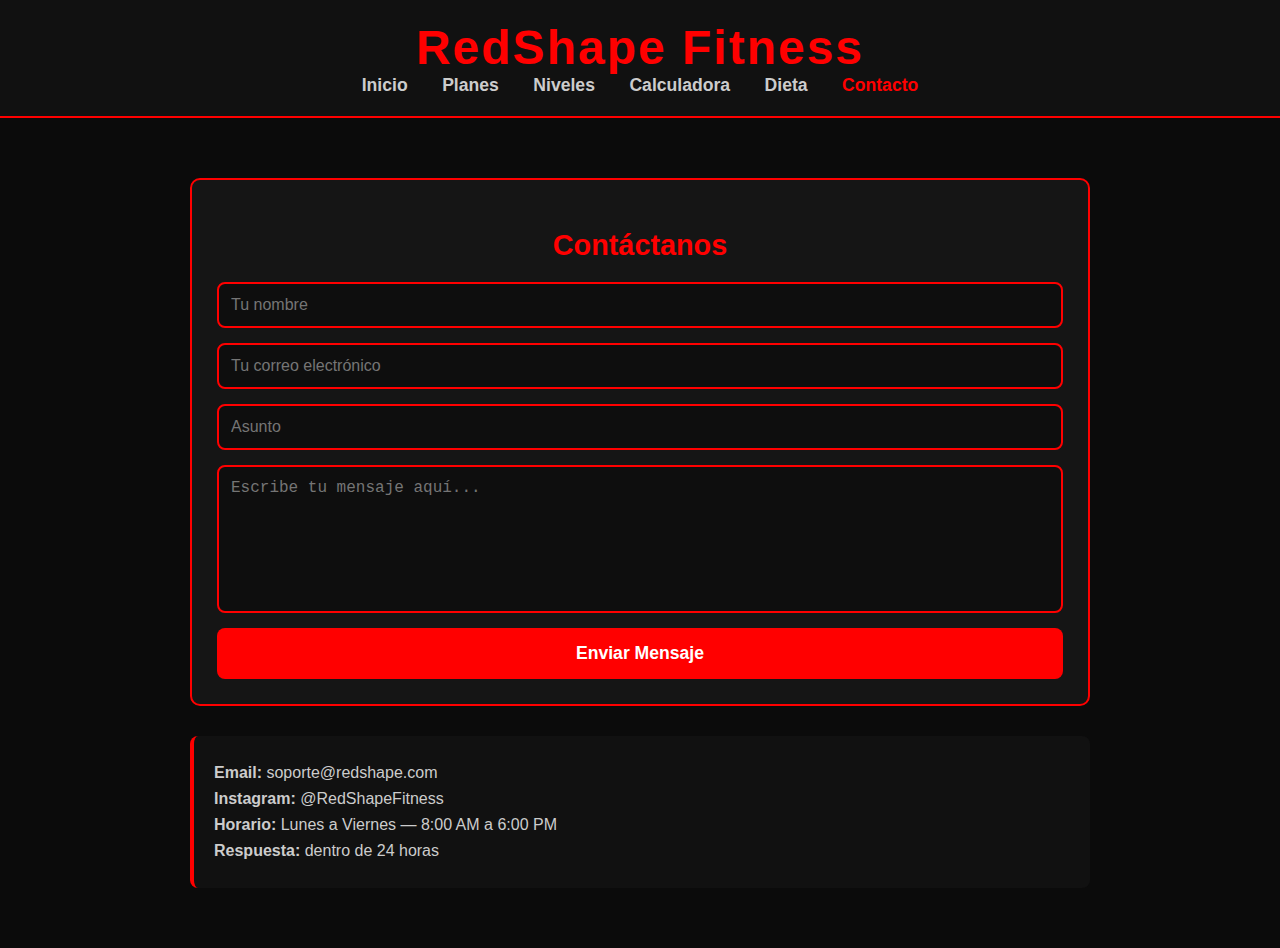
<file: contacto.html>
<!DOCTYPE html>
<html lang="es">
<head>
  <meta charset="UTF-8" />
  <meta name="viewport" content="width=device-width, initial-scale=1.0" />
  <title>Contacto – RedShape Fitness</title>

  <style>
    body {
      margin: 0;
      font-family: Arial, sans-serif;
      background: #0b0b0b;
      color: white;
    }

    /* HEADER */
    header {
      background: #111;
      padding: 20px;
      text-align: center;
      border-bottom: 2px solid red;
    }

    header h1 {
      color: red;
      margin: 0;
      font-size: 3rem;
      letter-spacing: 2px;
    }

    nav a {
      color: #ccc;
      text-decoration: none;
      margin: 0 15px;
      font-size: 1.1rem;
      font-weight: bold;
    }

    nav a:hover,
    nav a.active {
      color: red;
    }

    /* CONTENEDOR */
    .container {
      max-width: 900px;
      margin: 40px auto;
      padding: 20px;
    }

    .contact-card {
      background: #151515;
      border: 2px solid red;
      border-radius: 10px;
      padding: 25px;
      margin-bottom: 30px;
    }

    .contact-card h2 {
      text-align: center;
      color: red;
      font-size: 1.8rem;
      margin-bottom: 20px;
    }

    /* FORMULARIO */
    form {
      display: flex;
      flex-direction: column;
      gap: 15px;
    }

    input, textarea {
      background: #0e0e0e;
      border: 2px solid red;
      padding: 12px;
      border-radius: 8px;
      color: white;
      font-size: 1rem;
    }

    textarea {
      min-height: 120px;
      resize: none;
    }

    button {
      background: red;
      color: white;
      padding: 15px;
      font-size: 1.1rem;
      border: none;
      border-radius: 8px;
      cursor: pointer;
      font-weight: bold;
      transition: 0.3s;
    }

    button:hover {
      background: #b30000;
    }

    /* INFO */
    .info {
      margin-top: 30px;
      padding: 20px;
      background: #111;
      border-left: 4px solid red;
      border-radius: 8px;
    }

    .info p {
      margin: 8px 0;
      color: #ccc;
      font-size: 1rem;
    }

    @media (max-width: 600px) {
      header h1 { font-size: 2.2rem; }
      nav a { margin: 0 10px; }
    }
  </style>
</head>

<body>

  <!-- HEADER -->
  <header>
    <h1>RedShape Fitness</h1>

    <nav>
      <a href="index.html">Inicio</a>
      <a href="planes.html">Planes</a>
      <a href="niveles.html">Niveles</a>
      <a href="calculadora.html">Calculadora</a>
      <a href="dieta.html">Dieta</a>
      <a href="contacto.html" class="active">Contacto</a>
    </nav>
  </header>

  <!-- CONTENIDO -->
  <div class="container">

    <div class="contact-card">
      <h2>Contáctanos</h2>

      <form>
        <input type="text" placeholder="Tu nombre" required>
        <input type="email" placeholder="Tu correo electrónico" required>
        <input type="text" placeholder="Asunto" required>
        <textarea placeholder="Escribe tu mensaje aquí..." required></textarea>

        <button type="submit">Enviar Mensaje</button>
      </form>
    </div>

    <div class="info">
      <p><strong>Email:</strong> soporte@redshape.com</p>
      <p><strong>Instagram:</strong> @RedShapeFitness</p>
      <p><strong>Horario:</strong> Lunes a Viernes — 8:00 AM a 6:00 PM</p>
      <p><strong>Respuesta:</strong> dentro de 24 horas</p>
    </div>

  </div>

</body>
</html>
</file>
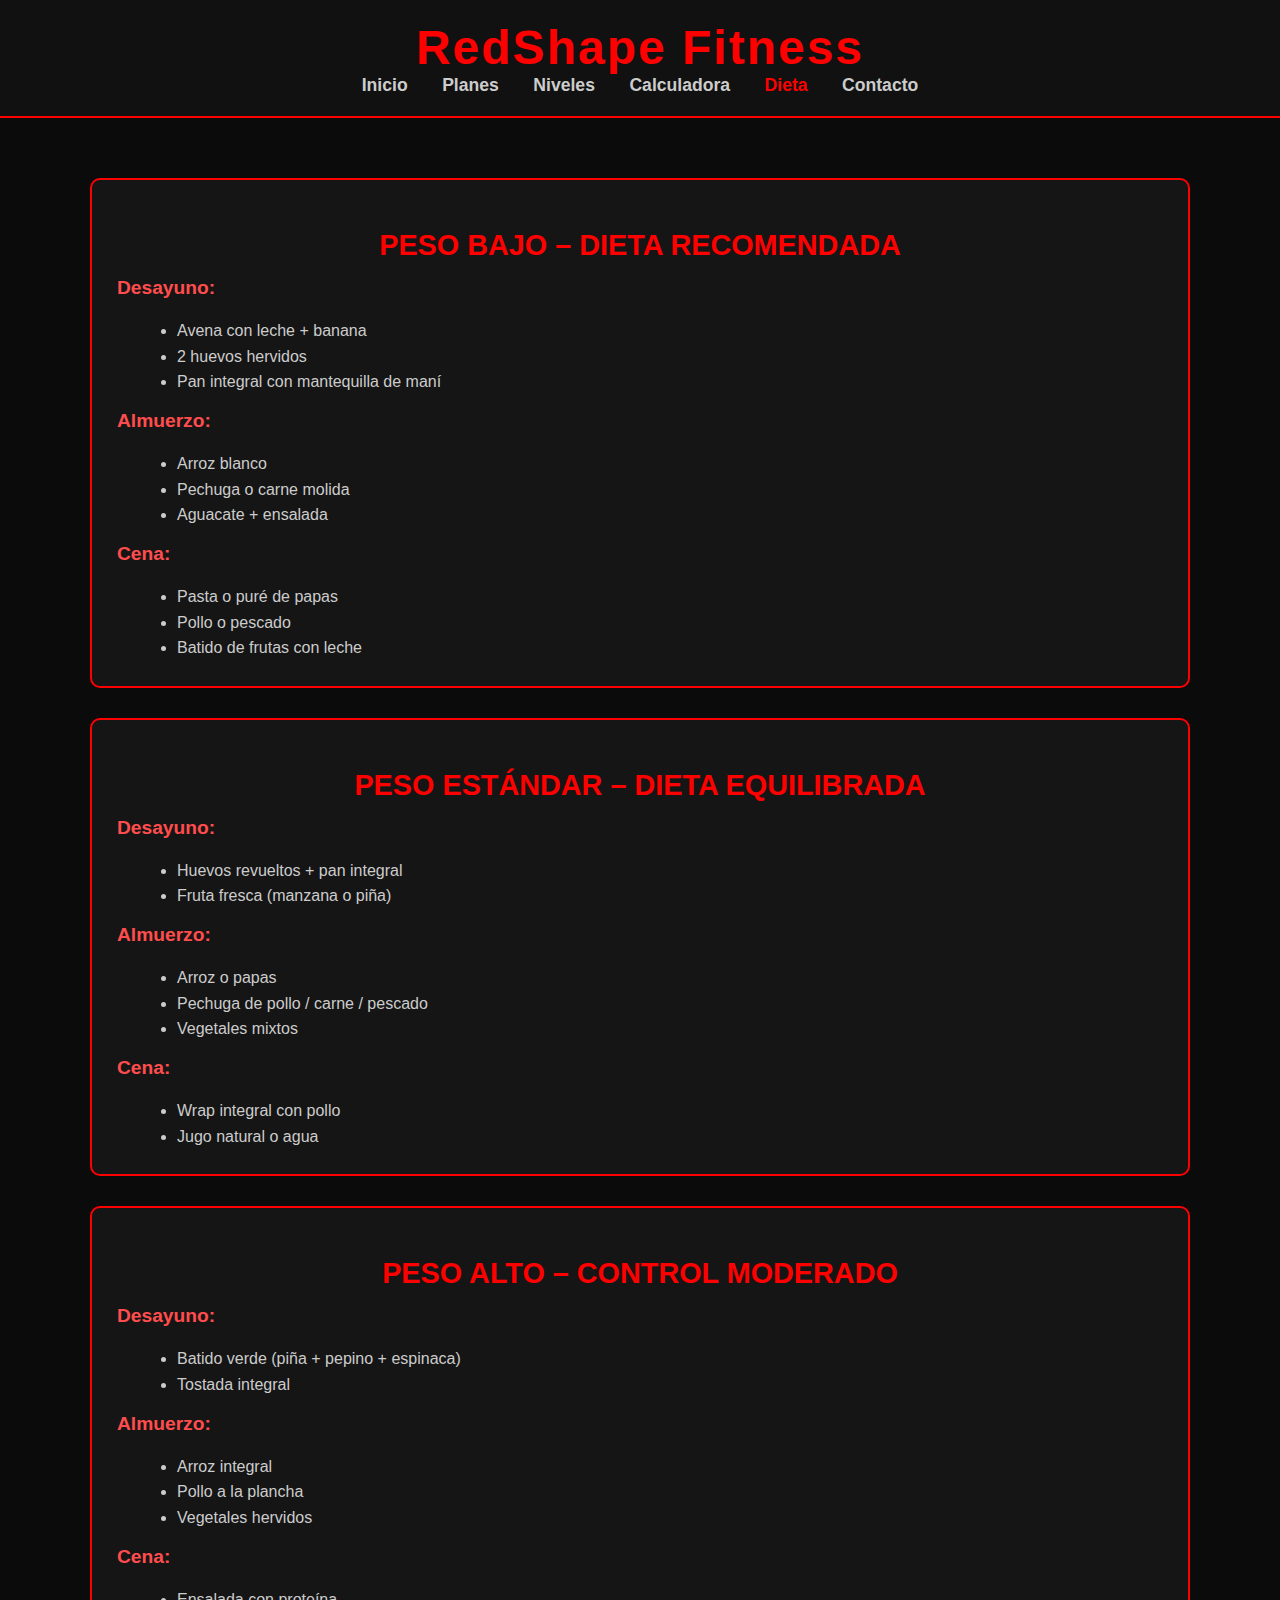
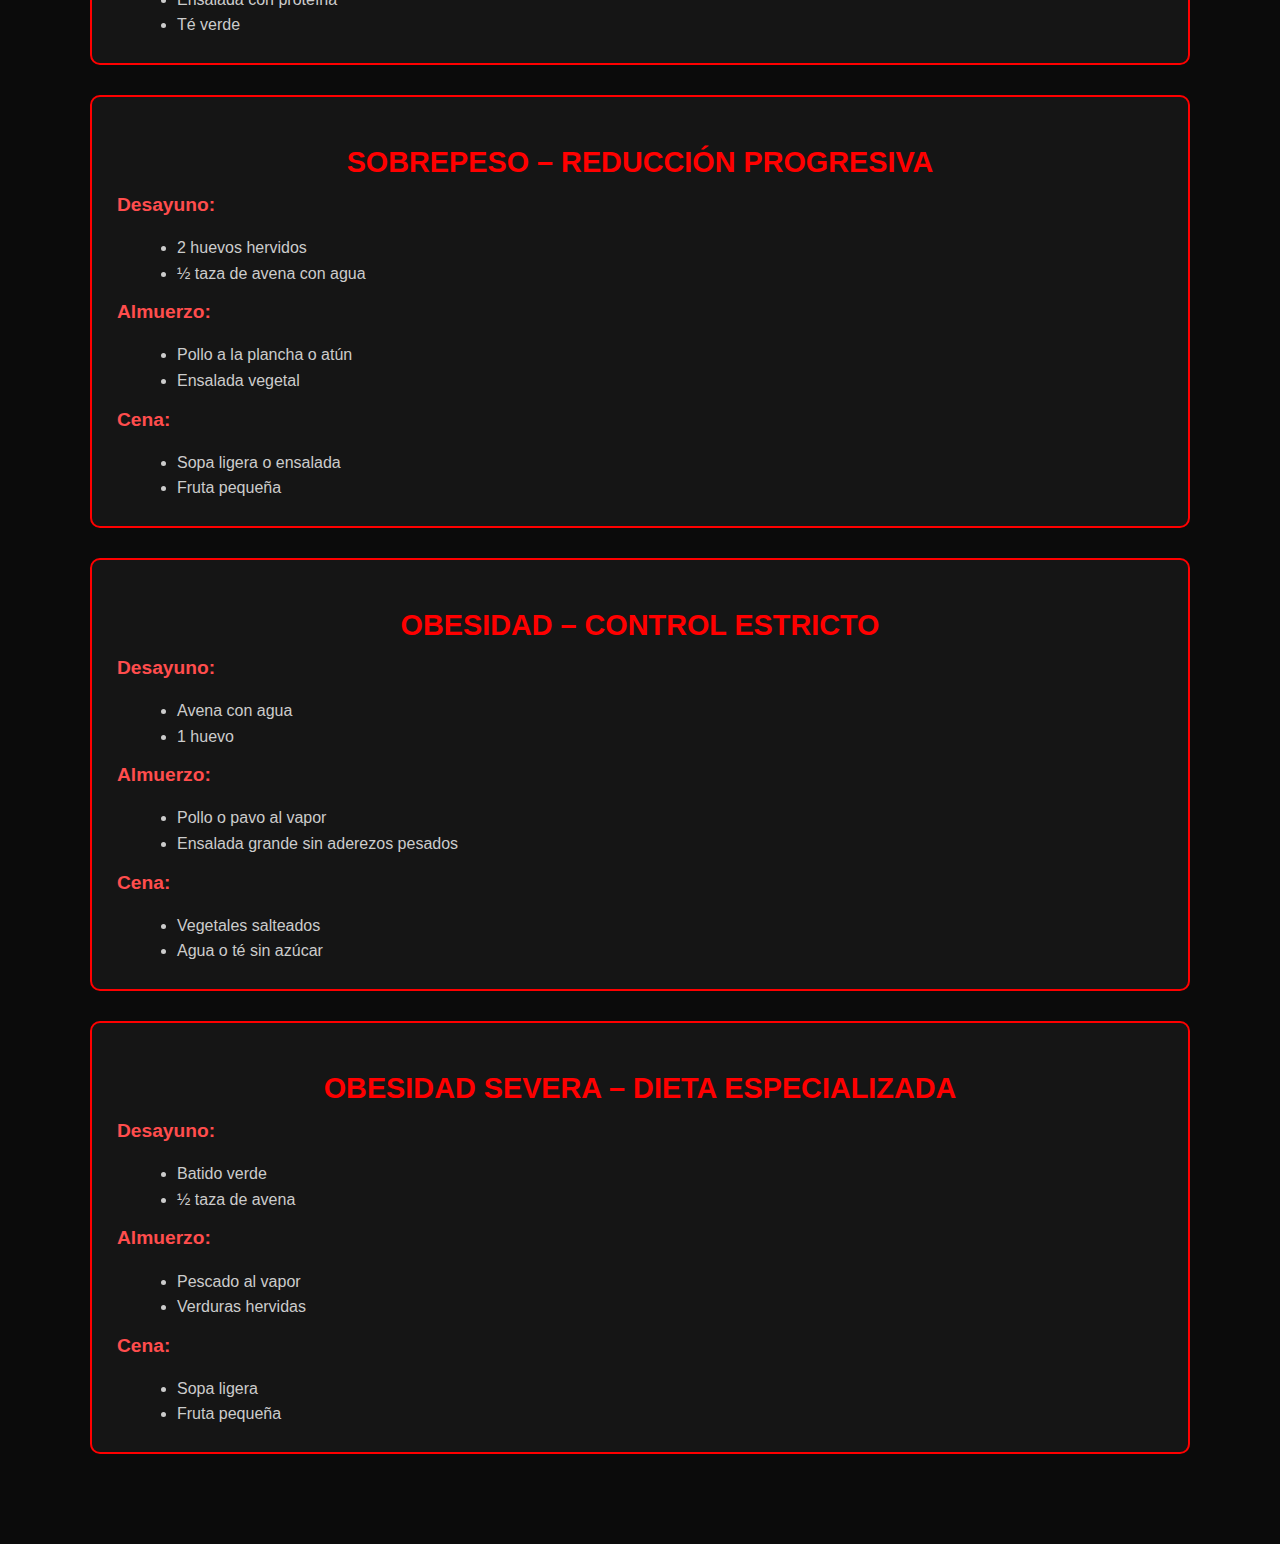
<file: dieta.html>
<!DOCTYPE html>
<html lang="es">
<head>
  <meta charset="UTF-8" />
  <meta name="viewport" content="width=device-width, initial-scale=1.0" />
  <title>Dieta – RedShape Fitness</title>

  <style>
    body {
      margin: 0;
      font-family: Arial, sans-serif;
      background: #0b0b0b;
      color: white;
    }

    /* HEADER */
    header {
      background: #111;
      padding: 20px;
      text-align: center;
      border-bottom: 2px solid red;
    }

    header h1 {
      color: red;
      margin: 0;
      font-size: 3rem;
      letter-spacing: 2px;
    }

    nav a {
      color: #ccc;
      text-decoration: none;
      margin: 0 15px;
      font-size: 1.1rem;
      font-weight: bold;
    }

    nav a:hover,
    nav a.active {
      color: red;
    }

    /* CONTENEDOR */
    .container {
      max-width: 1100px;
      margin: 40px auto;
      padding: 20px;
    }

    /* TARJETAS DE DIETAS */
    .diet-card {
      background: #151515;
      border: 2px solid red;
      border-radius: 10px;
      padding: 25px;
      margin-bottom: 30px;
    }

    .diet-card h2 {
      color: red;
      font-size: 1.8rem;
      margin-bottom: 15px;
      text-transform: uppercase;
      text-align: center;
    }

    .diet-card h3 {
      color: #ff4d4d;
      font-size: 1.2rem;
      margin-top: 15px;
    }

    .diet-card ul {
      margin: 10px 0 0 20px;
      color: #ccc;
      line-height: 1.6;
    }

    @media (max-width: 600px) {
      header h1 { font-size: 2.2rem; }
      nav a { margin: 0 10px; }
    }
  </style>
</head>

<body>

  <!-- HEADER -->
  <header>
    <h1>RedShape Fitness</h1>

    <nav>
      <a href="index.html">Inicio</a>
      <a href="planes.html">Planes</a>
      <a href="niveles.html">Niveles</a>
      <a href="calculadora.html">Calculadora</a>
      <a href="dieta.html" class="active">Dieta</a>
      <a href="contacto.html">Contacto</a>
    </nav>
  </header>

  <!-- CONTENIDO -->
  <div class="container">

    <!-- PESO BAJO -->
    <div class="diet-card">
      <h2>Peso Bajo – Dieta Recomendada</h2>

      <h3>Desayuno:</h3>
      <ul>
        <li>Avena con leche + banana</li>
        <li>2 huevos hervidos</li>
        <li>Pan integral con mantequilla de maní</li>
      </ul>

      <h3>Almuerzo:</h3>
      <ul>
        <li>Arroz blanco</li>
        <li>Pechuga o carne molida</li>
        <li>Aguacate + ensalada</li>
      </ul>

      <h3>Cena:</h3>
      <ul>
        <li>Pasta o puré de papas</li>
        <li>Pollo o pescado</li>
        <li>Batido de frutas con leche</li>
      </ul>
    </div>

    <!-- PESO ESTÁNDAR -->
    <div class="diet-card">
      <h2>Peso Estándar – Dieta Equilibrada</h2>

      <h3>Desayuno:</h3>
      <ul>
        <li>Huevos revueltos + pan integral</li>
        <li>Fruta fresca (manzana o piña)</li>
      </ul>

      <h3>Almuerzo:</h3>
      <ul>
        <li>Arroz o papas</li>
        <li>Pechuga de pollo / carne / pescado</li>
        <li>Vegetales mixtos</li>
      </ul>

      <h3>Cena:</h3>
      <ul>
        <li>Wrap integral con pollo</li>
        <li>Jugo natural o agua</li>
      </ul>
    </div>

    <!-- PESO ALTO -->
    <div class="diet-card">
      <h2>Peso Alto – Control Moderado</h2>

      <h3>Desayuno:</h3>
      <ul>
        <li>Batido verde (piña + pepino + espinaca)</li>
        <li>Tostada integral</li>
      </ul>

      <h3>Almuerzo:</h3>
      <ul>
        <li>Arroz integral</li>
        <li>Pollo a la plancha</li>
        <li>Vegetales hervidos</li>
      </ul>

      <h3>Cena:</h3>
      <ul>
        <li>Ensalada con proteína</li>
        <li>Té verde</li>
      </ul>
    </div>

    <!-- SOBREPESO -->
    <div class="diet-card">
      <h2>Sobrepeso – Reducción Progresiva</h2>

      <h3>Desayuno:</h3>
      <ul>
        <li>2 huevos hervidos</li>
        <li>½ taza de avena con agua</li>
      </ul>

      <h3>Almuerzo:</h3>
      <ul>
        <li>Pollo a la plancha o atún</li>
        <li>Ensalada vegetal</li>
      </ul>

      <h3>Cena:</h3>
      <ul>
        <li>Sopa ligera o ensalada</li>
        <li>Fruta pequeña</li>
      </ul>
    </div>

    <!-- OBESIDAD -->
    <div class="diet-card">
      <h2>Obesidad – Control Estricto</h2>

      <h3>Desayuno:</h3>
      <ul>
        <li>Avena con agua</li>
        <li>1 huevo</li>
      </ul>

      <h3>Almuerzo:</h3>
      <ul>
        <li>Pollo o pavo al vapor</li>
        <li>Ensalada grande sin aderezos pesados</li>
      </ul>

      <h3>Cena:</h3>
      <ul>
        <li>Vegetales salteados</li>
        <li>Agua o té sin azúcar</li>
      </ul>
    </div>

    <!-- OBESIDAD SEVERA -->
    <div class="diet-card">
      <h2>Obesidad Severa – Dieta Especializada</h2>

      <h3>Desayuno:</h3>
      <ul>
        <li>Batido verde</li>
        <li>½ taza de avena</li>
      </ul>

      <h3>Almuerzo:</h3>
      <ul>
        <li>Pescado al vapor</li>
        <li>Verduras hervidas</li>
      </ul>

      <h3>Cena:</h3>
      <ul>
        <li>Sopa ligera</li>
        <li>Fruta pequeña</li>
      </ul>
    </div>

  </div>

</body>
</html>
</file>
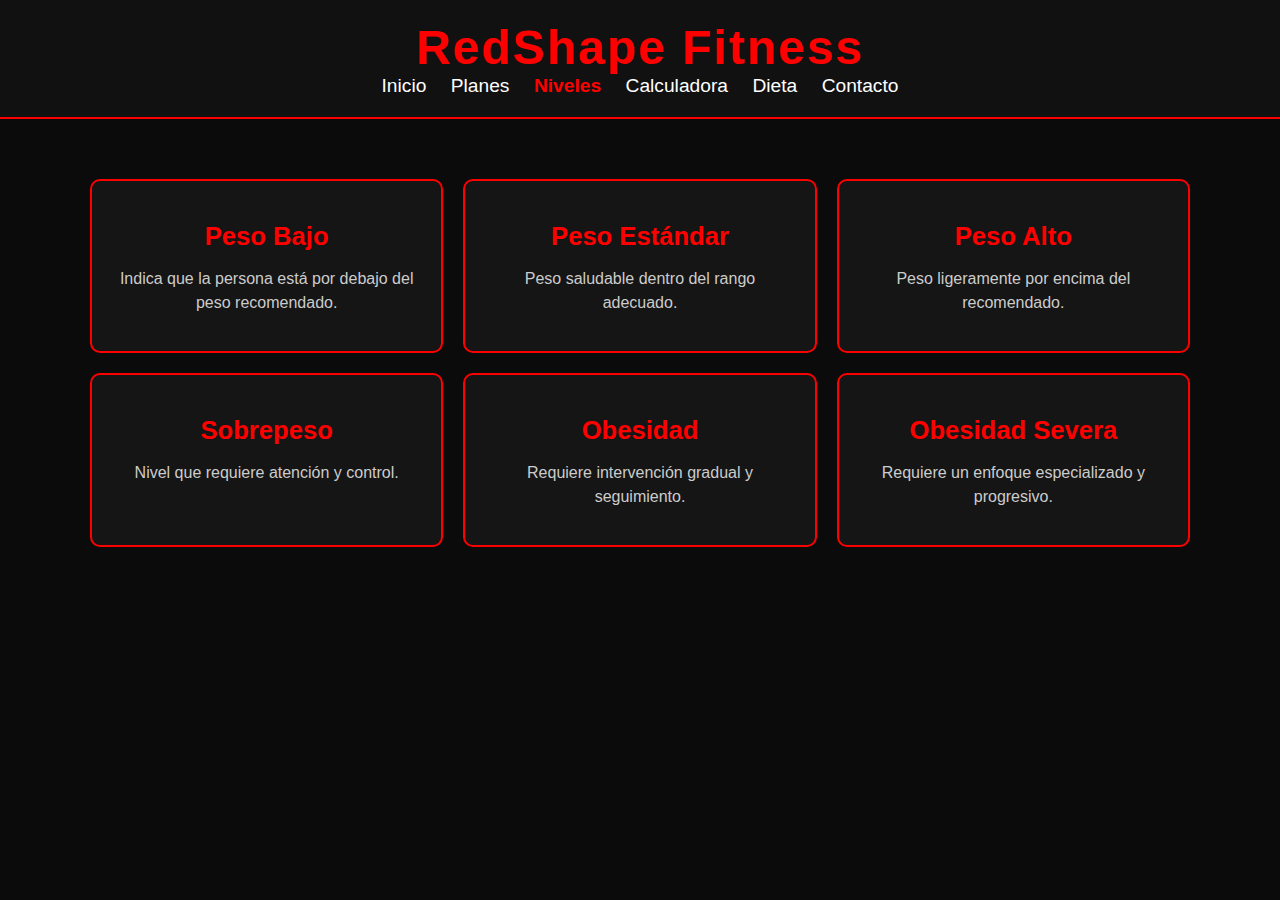
<file: Niveles.html>
<!DOCTYPE html>
<html lang="es">
<head>
  <meta charset="UTF-8" />
  <meta name="viewport" content="width=device-width, initial-scale=1.0" />
  <title>Niveles – RedShape Fitness</title>

  <style>
    body {
      margin: 0;
      font-family: Arial, sans-serif;
      background: #0b0b0b;
      color: white;
    }

    header {
      background: #111;
      padding: 20px;
      text-align: center;
      border-bottom: 2px solid red;
    }

    header h1 {
      color: red;
      margin: 0;
      font-size: 3rem;
      letter-spacing: 2px;
    }

    nav a {
      color: white;
      text-decoration: none;
      margin: 0 10px;
      font-size: 1.2rem;
      transition: 0.3s;
    }

    nav a:hover {
      color: red;
    }

    nav .active {
      color: red;
      font-weight: bold;
    }

    .container {
      max-width: 1100px;
      margin: 40px auto;
      padding: 20px;
    }

    .grid {
      display: grid;
      grid-template-columns: repeat(3, 1fr);
      gap: 20px;
    }

    .card {
      background: #151515;
      border: 2px solid red;
      border-radius: 10px;
      padding: 20px;
      text-align: center;
    }

    .card h2 {
      color: red;
      font-size: 1.6rem;
      margin-bottom: 10px;
    }

    .card p {
      font-size: 1rem;
      line-height: 1.5;
      color: #ccc;
    }

    @media (max-width: 900px) {
      .grid {
        grid-template-columns: repeat(2, 1fr);
      }
    }

    @media (max-width: 600px) {
      .grid {
        grid-template-columns: repeat(1, 1fr);
      }
    }
  </style>

</head>
<body>

  <header>
    <h1>RedShape Fitness</h1>

    <nav>
      <a href="index.html">Inicio</a>
      <a href="planes.html">Planes</a>
      <a href="niveles.html" class="active">Niveles</a>
      <a href="calculadora.html">Calculadora</a>
      <a href="dieta.html">Dieta</a>
      <a href="contacto.html">Contacto</a>
    </nav>
  </header>

  <div class="container">
    <div class="grid">

      <div class="card">
        <h2>Peso Bajo</h2>
        <p>Indica que la persona está por debajo del peso recomendado.</p>
      </div>

      <div class="card">
        <h2>Peso Estándar</h2>
        <p>Peso saludable dentro del rango adecuado.</p>
      </div>

      <div class="card">
        <h2>Peso Alto</h2>
        <p>Peso ligeramente por encima del recomendado.</p>
      </div>

      <div class="card">
        <h2>Sobrepeso</h2>
        <p>Nivel que requiere atención y control.</p>
      </div>

      <div class="card">
        <h2>Obesidad</h2>
        <p>Requiere intervención gradual y seguimiento.</p>
      </div>

      <div class="card">
        <h2>Obesidad Severa</h2>
        <p>Requiere un enfoque especializado y progresivo.</p>
      </div>

    </div>
  </div>

</body>
</html>
</file>
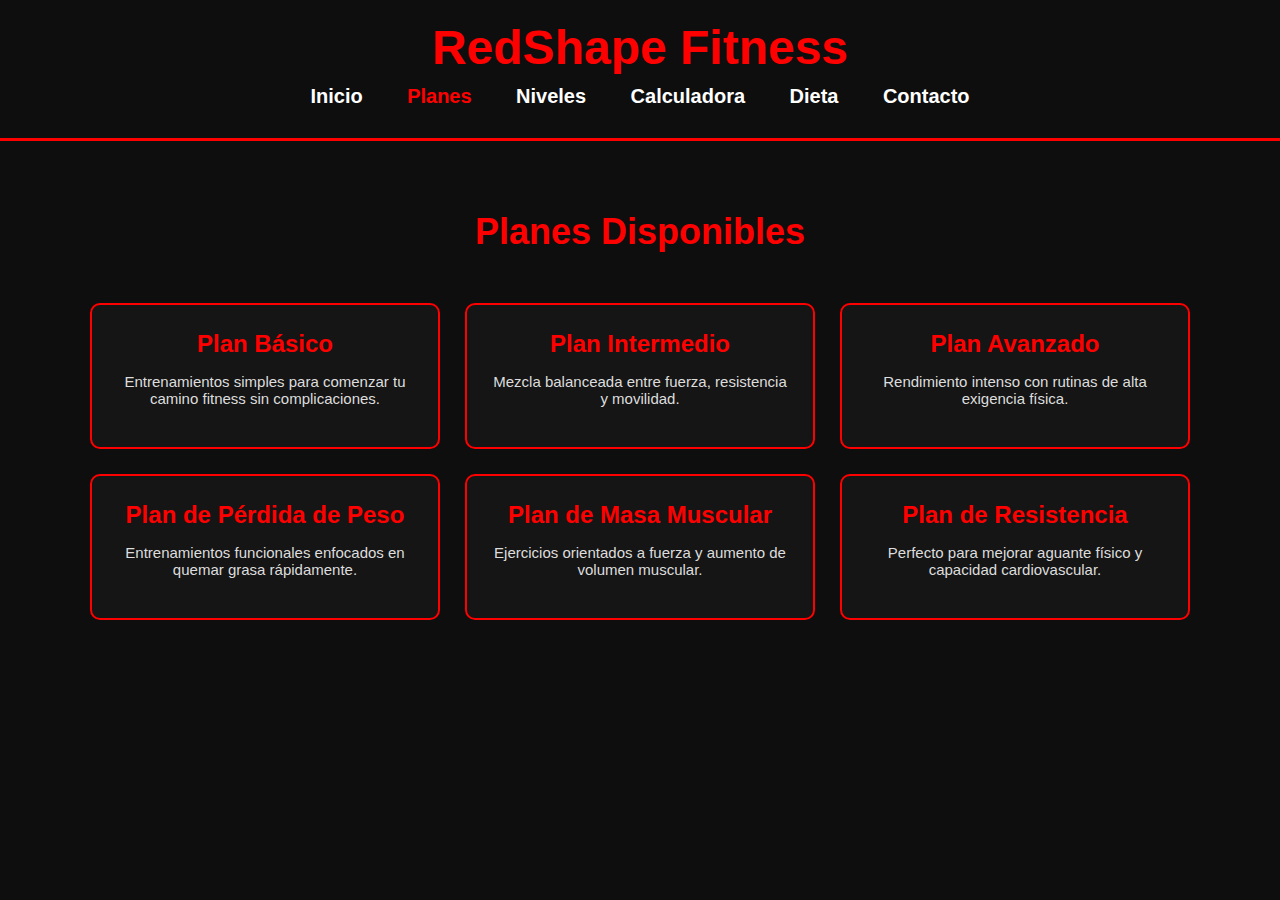
<file: Planes.html>
<!DOCTYPE html>
<html lang="es">
<head>
    <meta charset="UTF-8">
    <meta name="viewport" content="width=device-width, initial-scale=1.0">
    <title>Planes - RedShape Fitness</title>

    <!-- =======================
          ESTILO COMPLETO AQUÍ
    ======================== -->
    <style>
        body {
            margin: 0;
            background: #0e0e0e;
            color: white;
            font-family: Arial, sans-serif;
            text-align: center;
        }

        /* HEADER */
        header {
            background: #0e0e0e;
            padding: 20px 0;
        }

        header h1 {
            color: red;
            font-size: 48px;
            margin: 0;
        }

        nav {
            margin-top: 10px;
        }

        nav a {
            color: white;
            margin: 0 20px;
            text-decoration: none;
            font-size: 20px;
            font-weight: bold;
        }

        nav a:hover,
        nav .active {
            color: red;
        }

        .divider {
            width: 100%;
            height: 3px;
            background-color: red;
            margin-top: 10px;
        }

        /* SECCIÓN */
        .content-section {
            padding: 40px 20px;
        }

        .section-title {
            font-size: 36px;
            color: red;
            margin-bottom: 30px;
        }

        /* GRID TARJETAS */
        .card-grid {
            display: grid;
            grid-template-columns: repeat(auto-fit, minmax(260px, 1fr));
            gap: 25px;
            max-width: 1100px;
            margin: auto;
            padding: 20px;
        }

        /* TARJETAS */
        .card {
            background: #151515;
            border: 2px solid red;
            padding: 25px;
            border-radius: 10px;
            transition: 0.3s ease;
        }

        .card:hover {
            transform: scale(1.05);
            box-shadow: 0 0 15px red;
        }

        .card h3 {
            margin: 0;
            font-size: 24px;
            color: red;
        }

        .card p {
            margin-top: 15px;
            font-size: 15px;
            color: #ddd;
        }
    </style>
</head>

<body>

    <!-- HEADER IGUAL AL SCREENSHOT -->
    <header>
        <h1>RedShape Fitness</h1>
        <nav>
            <a href="index.html">Inicio</a>
            <a href="planes.html" class="active">Planes</a>
            <a href="niveles.html">Niveles</a>
            <a href="calculadora.html">Calculadora</a>
            <a href="dieta.html">Dieta</a>
            <a href="contacto.html">Contacto</a>
        </nav>
    </header>

    <div class="divider"></div>

    <!-- CONTENIDO -->
    <section class="content-section">
        <h2 class="section-title">Planes Disponibles</h2>

        <div class="card-grid">

            <div class="card">
                <h3>Plan Básico</h3>
                <p>Entrenamientos simples para comenzar tu camino fitness sin complicaciones.</p>
            </div>

            <div class="card">
                <h3>Plan Intermedio</h3>
                <p>Mezcla balanceada entre fuerza, resistencia y movilidad.</p>
            </div>

            <div class="card">
                <h3>Plan Avanzado</h3>
                <p>Rendimiento intenso con rutinas de alta exigencia física.</p>
            </div>

            <div class="card">
                <h3>Plan de Pérdida de Peso</h3>
                <p>Entrenamientos funcionales enfocados en quemar grasa rápidamente.</p>
            </div>

            <div class="card">
                <h3>Plan de Masa Muscular</h3>
                <p>Ejercicios orientados a fuerza y aumento de volumen muscular.</p>
            </div>

            <div class="card">
                <h3>Plan de Resistencia</h3>
                <p>Perfecto para mejorar aguante físico y capacidad cardiovascular.</p>
            </div>

        </div>
    </section>

</body>
</html>
</file>
